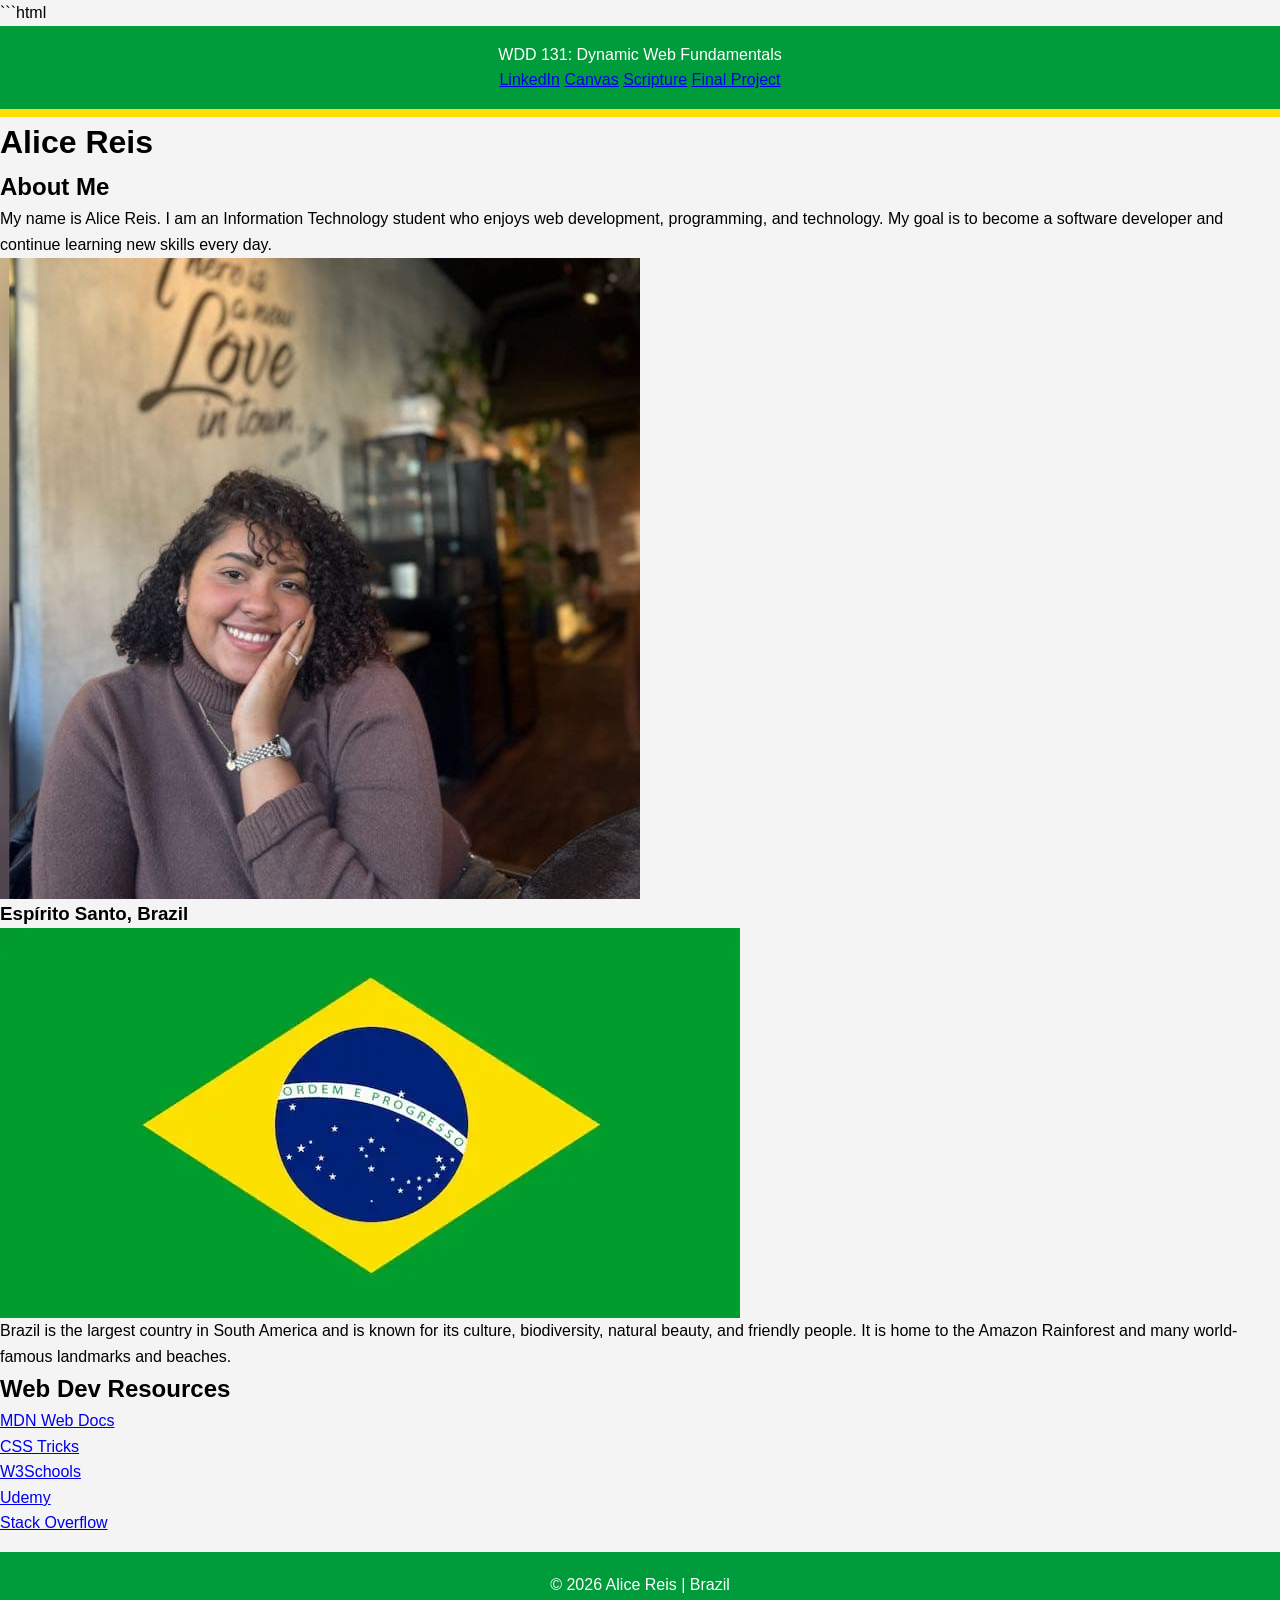
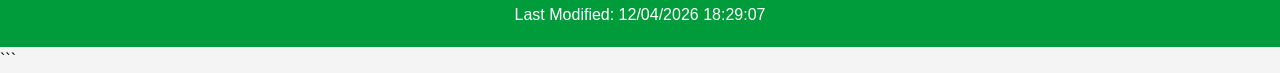
<file: project/index.html>
```html
<!DOCTYPE html>
<html lang="en">
<head>
    <meta charset="UTF-8">
    <meta name="viewport" content="width=device-width, initial-scale=1.0">

    <title>WDD 131 – Dynamic Web Fundamentals – Alice Reis</title>

    <meta name="description"
        content="WDD 131 – Dynamic Web Fundamentals. Alice Reis. HTML, CSS, JavaScript, Web Development.">

    <meta name="author" content="Alice Reis">

    <link rel="stylesheet" href="../styles/styles/base.css">

    <link rel="preconnect" href="https://fonts.googleapis.com">
    <link rel="preconnect" href="https://fonts.gstatic.com" crossorigin>

    <link href="https://fonts.googleapis.com/css2?family=Inter+Tight:wght@400;700&display=swap" rel="stylesheet">

    <script src="../scripts/getdate.js" defer></script>
</head>

<body>

<header>

    <span id="course-title">
        WDD 131: Dynamic Web Fundamentals
    </span>

    <nav>
        <a href="https://linkedin.com" target="_blank">LinkedIn</a>
        <a href="https://byupw.instructure.com/" target="_blank">Canvas</a>
        <a href="https://www.churchofjesuschrist.org/study/scriptures" target="_blank">Scripture</a>
        <a href="#">Final Project</a>
    </nav>

</header>

<main>

    <h1>Alice Reis</h1>

    <section class="card about-card">

        <h2>About Me</h2>

        <div class="about-content">

            <div>
                <p>
                    My name is Alice Reis. I am an Information Technology student
                    who enjoys web development, programming, and technology.
                    My goal is to become a software developer and continue
                    learning new skills every day.
                </p>
            </div>

            <img src="../images/profile.jpg" alt="Alice Reis">

        </div>

        <h3>Espírito Santo, Brazil</h3>

        <div class="country-content">

            <img src="../images/bandeiradobrasil.jpg" alt="Brazil Flag">

            <p>
                Brazil is the largest country in South America and is known for
                its culture, biodiversity, natural beauty, and friendly people.
                It is home to the Amazon Rainforest and many world-famous
                landmarks and beaches.
            </p>

        </div>

    </section>

    <section class="card resources-card">

        <h2>Web Dev Resources</h2>

        <ul>
            <li><a href="https://developer.mozilla.org/">MDN Web Docs</a></li>
            <li><a href="https://css-tricks.com/">CSS Tricks</a></li>
            <li><a href="https://www.w3schools.com/">W3Schools</a></li>
            <li><a href="https://www.udemy.com/">Udemy</a></li>
            <li><a href="https://stackoverflow.com/">Stack Overflow</a></li>
        </ul>

    </section>

</main>

<footer>

    <p>
        &copy; <span id="currentyear"></span>
        Alice Reis | Brazil
    </p>

    <p id="lastModified"></p>

</footer>

</body>
</html>
```
</file>
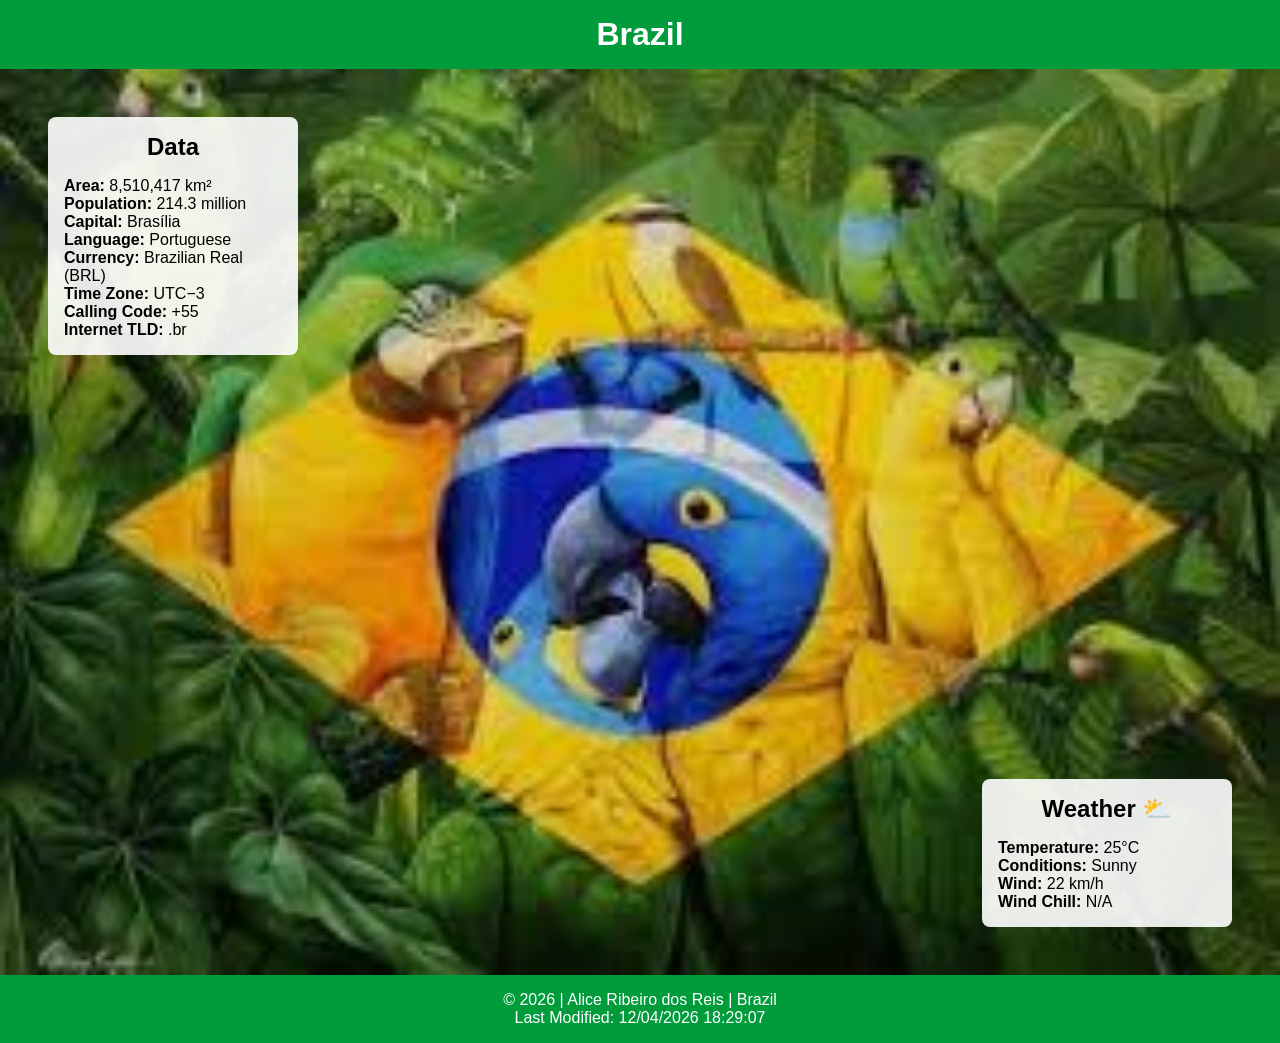
<file: place.html>
<!DOCTYPE html>
<html lang="en-US">
<head>
    <meta charset="UTF-8">
    <meta name="viewport" content="width=device-width, initial-scale=1.0">
    <meta name="description" content="Information about Brazil including geographic data and weather conditions.">
    <meta name="author" content="Alice Ribeiro dos Reis">

    <title>Brazil | Place Project</title>

   <link rel="stylesheet" href="styles/styles/place.css">
   <script defer src="scripts/place.js"></script>
</head>

<body>

<header>
    <h1>Brazil</h1>
</header>

<main>

    <picture class="hero-image">
        <source media="(max-width: 500px)" srcset="images/brazil1small.webp">
        <source media="(max-width: 1000px)" srcset="images/brazil1medium.webp">
        <img src="images/brazil1.jpg" alt="Landscape of Brazil">
    </picture>

    <section class="data">
        <h2>Data</h2>

        <p><strong>Area:</strong> 8,510,417 km²</p>
        <p><strong>Population:</strong> 214.3 million</p>
        <p><strong>Capital:</strong> Brasília</p>
        <p><strong>Language:</strong> Portuguese</p>
        <p><strong>Currency:</strong> Brazilian Real (BRL)</p>
        <p><strong>Time Zone:</strong> UTC−3</p>
        <p><strong>Calling Code:</strong> +55</p>
        <p><strong>Internet TLD:</strong> .br</p>
    </section>

    <section class="weather">
        <h2>Weather</h2>

        <img class="weather-icon" src="images/weather.svg" alt="Weather Icon">

        <p><strong>Temperature:</strong> 25°C</p>
        <p><strong>Conditions:</strong> Sunny</p>
        <p><strong>Wind:</strong> 22 km/h</p>
        <p><strong>Wind Chill:</strong> <span id="windchill"></span></p>
    </section>

</main>

<footer>
    <p>&copy; <span id="currentyear"></span> | Alice Ribeiro dos Reis | Brazil</p>
    <p id="lastModified"></p>
</footer>

</body>
</html>
</file>
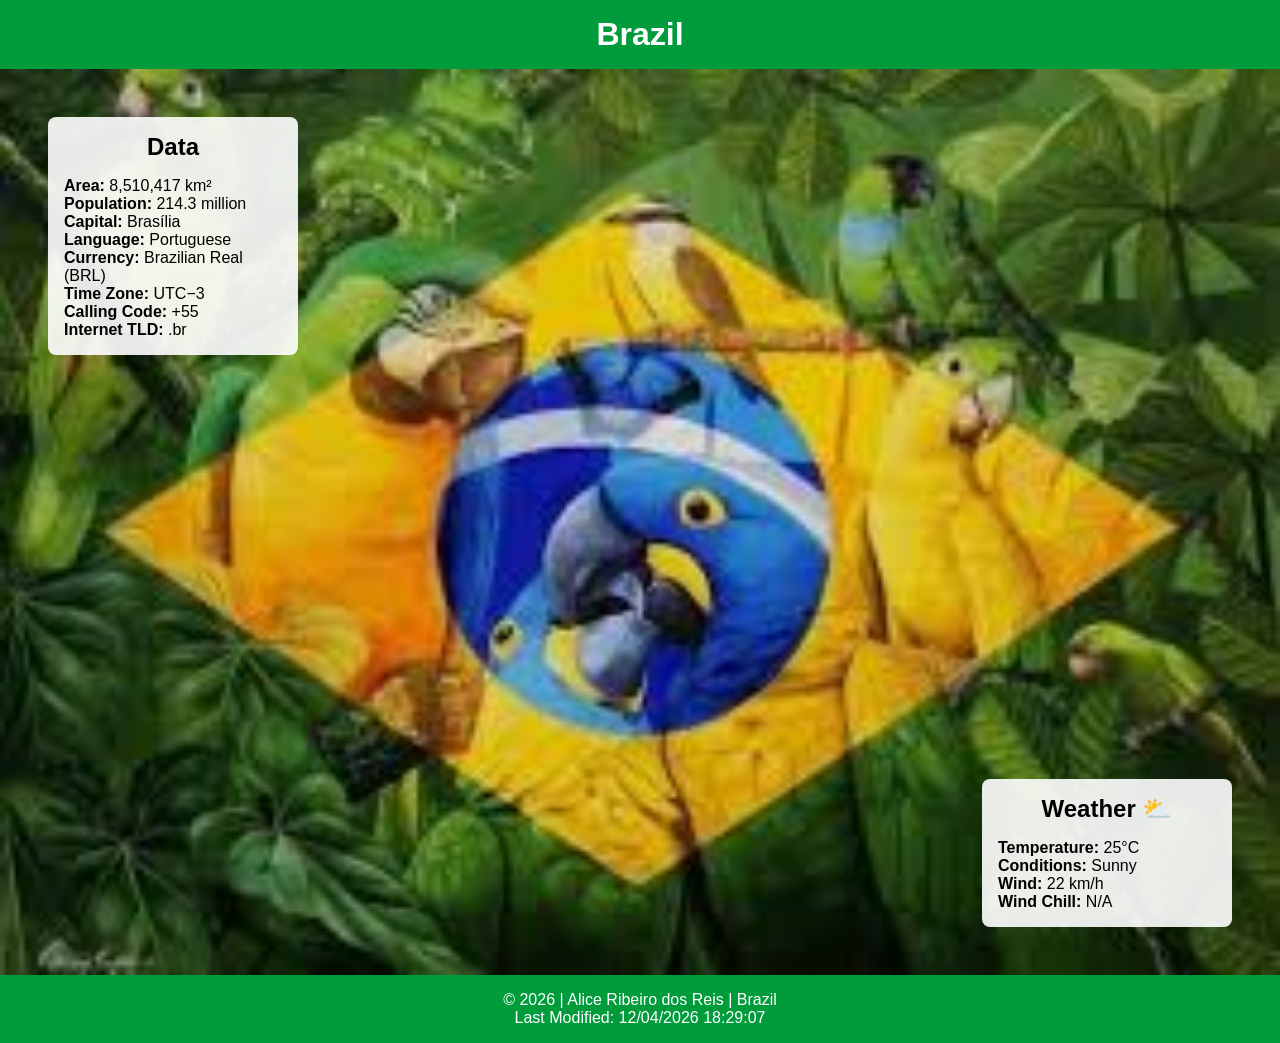
<file: project/place.html>
<!DOCTYPE html>
<html lang="en-US">
<head>
    <meta charset="UTF-8">
    <meta name="viewport" content="width=device-width, initial-scale=1.0">
    <meta name="description" content="Information about Brazil including geographic data and weather conditions.">
    <meta name="author" content="Alice Ribeiro dos Reis">

    <title>Brazil | Place Project</title>

    <link rel="stylesheet" href="../styles/styles/place.css">
    <script defer src="../scripts/place.js"></script>
</head>

<body>

<header>
    <h1>Brazil</h1>
</header>

<main>

    <picture class="hero-image">
        <source media="(max-width: 500px)" srcset="../images/brazil1small.webp">
        <source media="(max-width: 1000px)" srcset="../images/brazil1medium.webp">
        <img src="../images/brazil1.jpg" alt="Landscape of Brazil">
    </picture>

    <section class="data">
        <h2>Data</h2>

        <p><strong>Area:</strong> 8,510,417 km²</p>
        <p><strong>Population:</strong> 214.3 million</p>
        <p><strong>Capital:</strong> Brasília</p>
        <p><strong>Language:</strong> Portuguese</p>
        <p><strong>Currency:</strong> Brazilian Real (BRL)</p>
        <p><strong>Time Zone:</strong> UTC−3</p>
        <p><strong>Calling Code:</strong> +55</p>
        <p><strong>Internet TLD:</strong> .br</p>
    </section>

    <section class="weather">
        <h2>Weather</h2>

        <img class="weather-icon" src="../images/weather.svg" alt="Weather Icon">

        <p><strong>Temperature:</strong> 25°C</p>
        <p><strong>Conditions:</strong> Sunny</p>
        <p><strong>Wind:</strong> 22 km/h</p>
        <p><strong>Wind Chill:</strong> <span id="windchill"></span></p>
    </section>

</main>

<footer>
    <p>&copy; <span id="currentyear"></span> | Alice Ribeiro dos Reis | Brazil</p>
    <p id="lastModified"></p>
</footer>

</body>
</html>
</file>
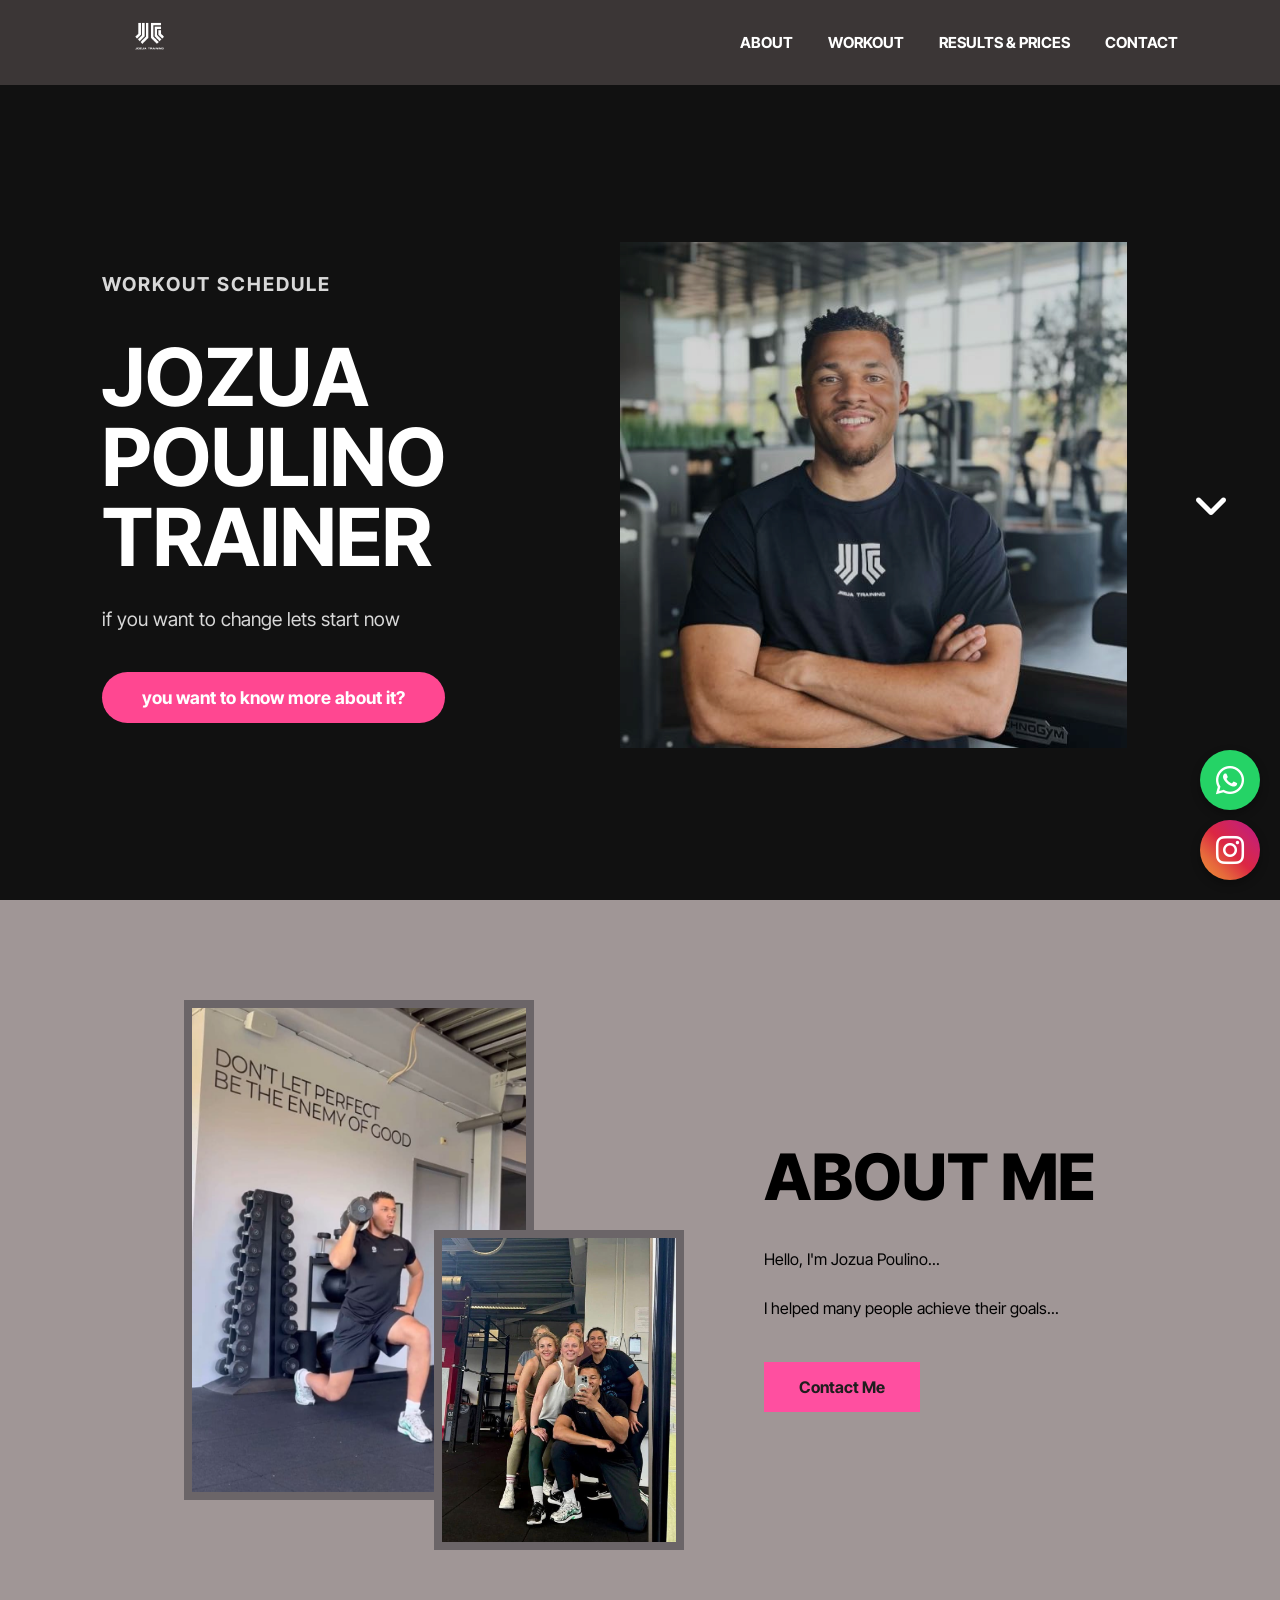
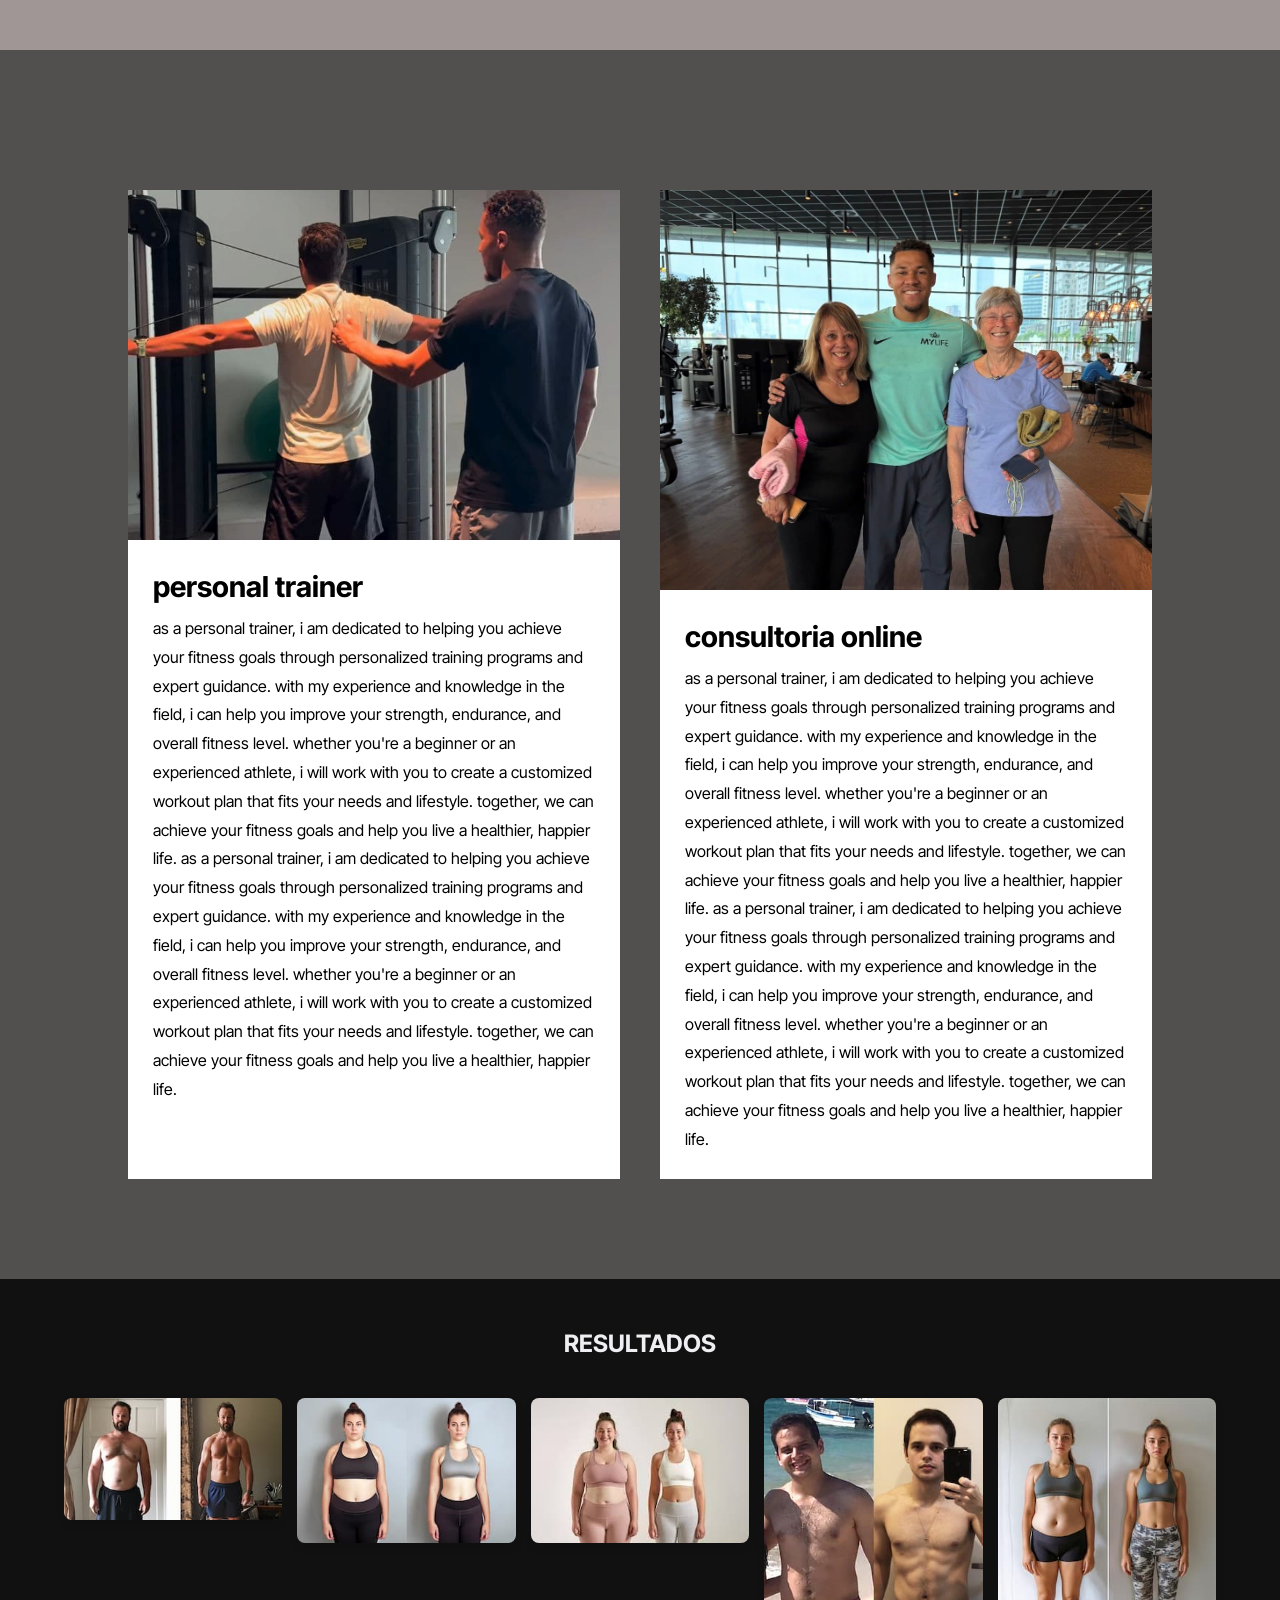
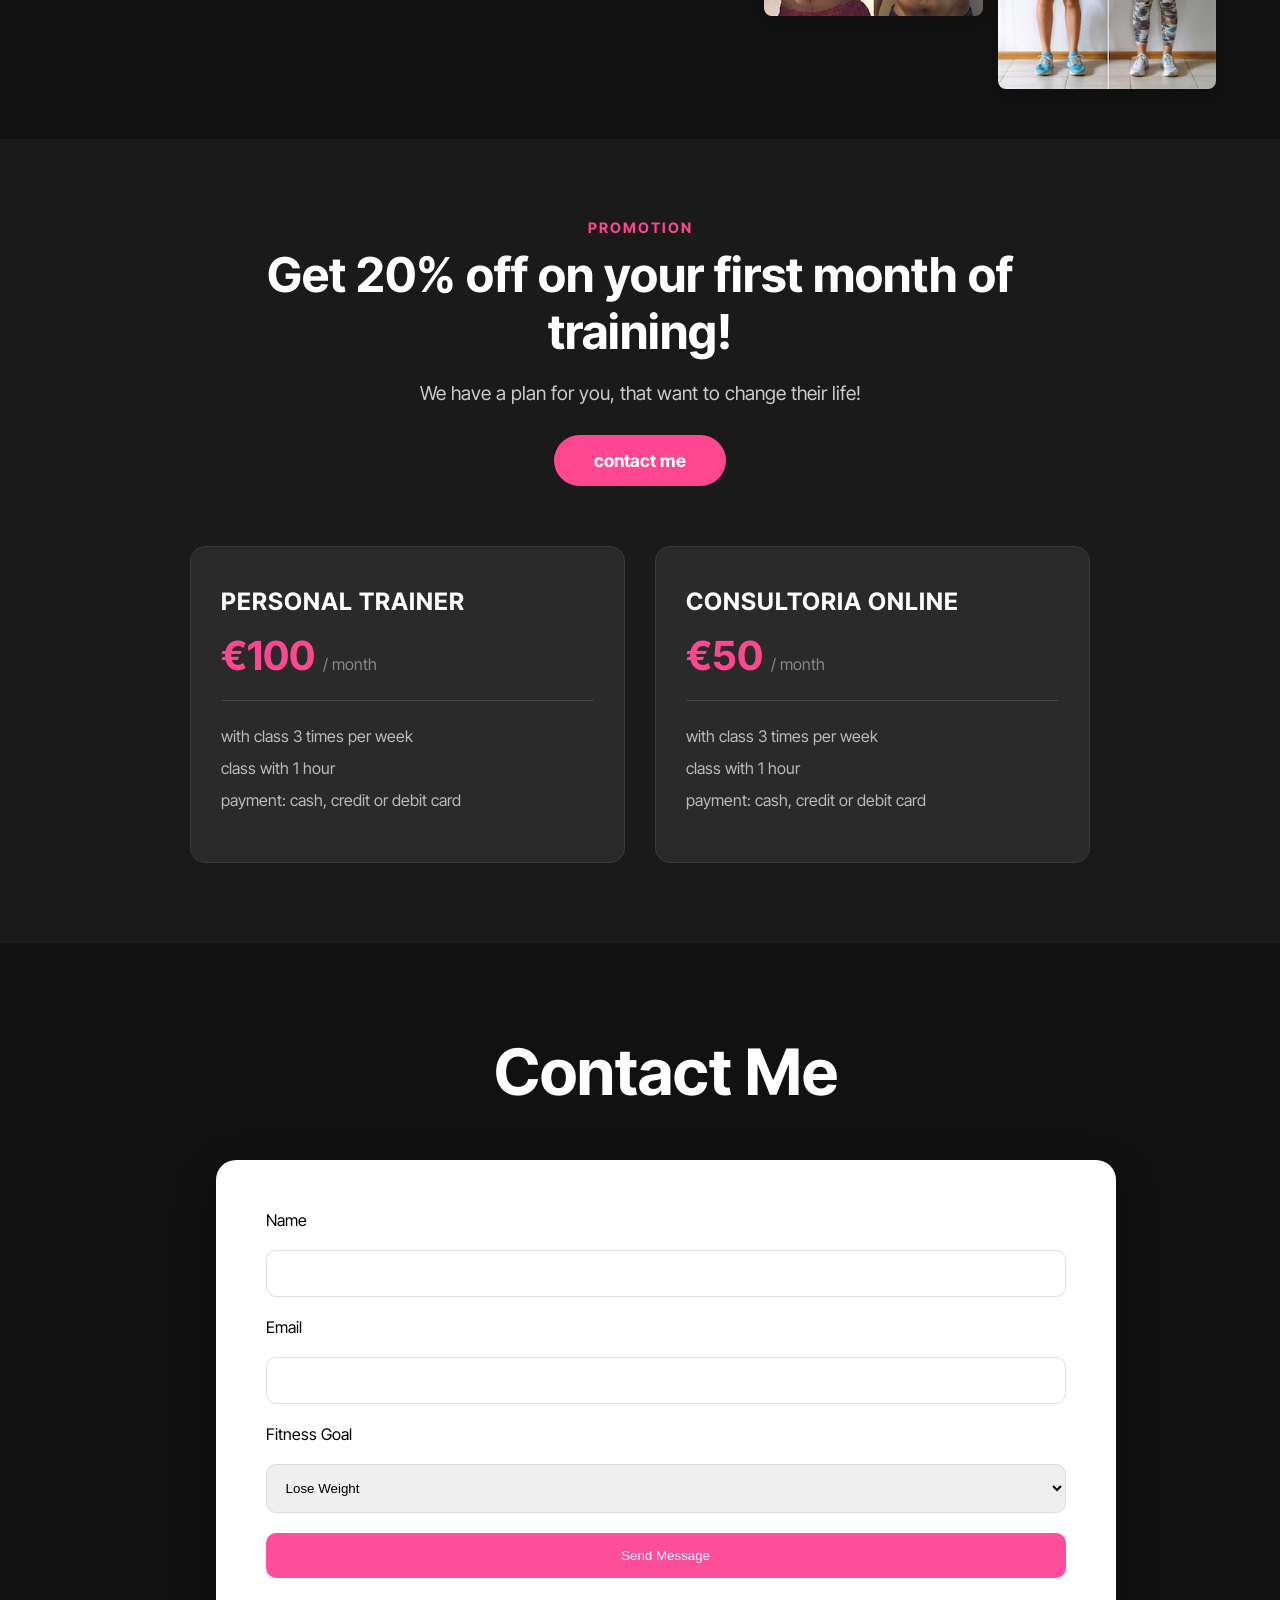
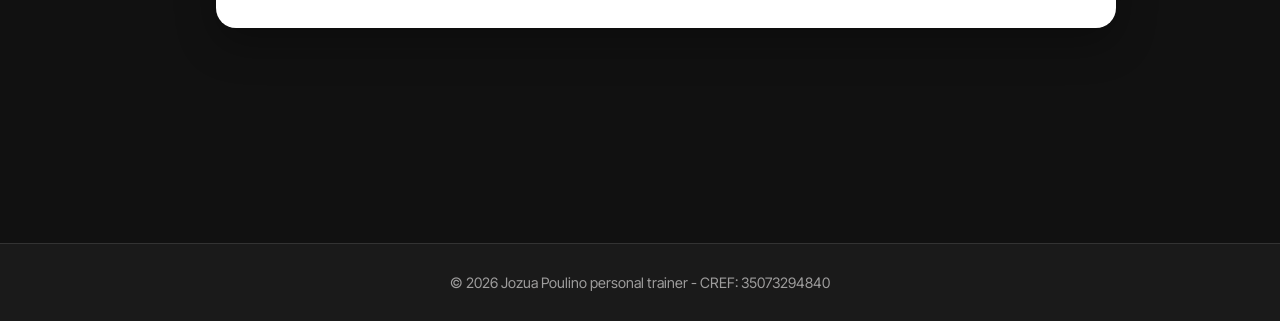
<file: project/siteplan.html>
<!DOCTYPE html>
<html lang="en">
<head>
    <meta charset="UTF-8">
    <meta name="viewport" content="width=device-width, initial-scale=1.0">
    <title>Jozua Poulino Training - Site Plan</title>
     <meta name="description" content="Site plan for Jozua Poulino Training, a personal training service focused on helping clients achieve their fitness goals.">
    <meta name="author" content="Alice Reis">
    <link rel="stylesheet" href="styles/siteplan.css">
    <script src="scripts/siteplan.js" defer></script>
    <link rel="preconnect" href="https://fonts.googleapis.com">
    <link rel="preconnect" href="https://fonts.gstatic.com" crossorigin>
    <link href="https://fonts.googleapis.com/css2?family=Coiny&family=Inter+Tight:ital,wght@0,100..900;1,100..900&family=Sour+Gummy:ital,wght@0,100..900;1,100..900&display=swap" rel="stylesheet">
   <link rel="stylesheet" href="https://cdnjs.cloudflare.com/ajax/libs/font-awesome/6.5.1/css/all.min.css">
</head>

<body>
<header>
    <div class="logo">
        <img src="images/logo.png" alt="Logo Jozua Poulino Training">
    </div>
   
    <nav>
    <ul>
        <li><a href="#about">About</a></li>
        <li><a href="#workout">Workout</a></li>
        <li><a href="#prices">Results & Prices</a></li>
        <li><a href="#contact">Contact</a></li>
    </ul>
</nav>

   <div class="rede-social-flutuante">
    <a href="https://wa.me/31627284446" target="_blank" class="icone-whats" aria-label="WhatsApp">
        <i class="fa-brands fa-whatsapp"></i>
    </a>


   <a href="https://www.instagram.com/jozuapoulino/" target="_blank" class="icone-instagram" aria-label="Instagram">
        <i class="fa-brands fa-instagram"></i>
    </a>
</div>
</header>
   <main>
        <section class="hero-section">
            
            <div class="hero-text">
                <p class="subtitle"> workout schedule</p>
                
                <h1>jozua poulino trainer</h1>
                
                <p>if you want to change lets start now </p>
                
               <a href="#contact" class="btn-primary">you want to know more about it?</a>
            </div>

            <div class="hero-image">
                <img src="images/jozuatrainer.png" alt="photo of jozua trainer">
            </div>

           <div class="scroll-down">
    <a href="#proxima-secao">
        <i class="fa-solid fa-angle-down"></i>
    </a>
</div>

        </section>
    <section id="about" class="about">
    <div class="about-images">
        <img src="images/jozua-1.jpg" alt="Jozua treinando" class="img-1">
        <img src="images/jozua-2.jpg" alt="Jozua treinando musculação" class="img-2">
    </div>

    <div class="about-content">
        <h2>ABOUT ME</h2>

        <p>Hello, I'm Jozua Poulino...</p>

        <p>I helped many people achieve their goals...</p>

        <a href="#contact" class="btn">Contact Me</a>
    </div>

</section>
   <section id="workout" class="consulting">
        <div class="consulting-image">
           
        </div>
        <div class="consulting-content">
            
            </div>
        <div class="personal-trainer">
            <img src="images/jozuatrainer4.jpg" alt="photo of jozua trainer">
            <h1>personal trainer</h1>
            <p>as a personal trainer, i am dedicated to helping you achieve your fitness goals through personalized training programs and expert guidance. with my experience and knowledge in the field, i can help you improve your strength, endurance, and overall fitness level. whether you're a beginner or an experienced athlete, i will work with you to create a customized workout plan that fits your needs and lifestyle. together, we can achieve your fitness goals and help you live a healthier, happier life.
            as a personal trainer, i am dedicated to helping you achieve your fitness goals through personalized training programs and expert guidance. with my experience and knowledge in the field, i can help you improve your strength, endurance, and overall fitness level. whether you're a beginner or an experienced athlete, i will work with you to create a customized workout plan that fits your needs and lifestyle. together, we can achieve your fitness goals and help you live a healthier, happier life.
            </p>
        </div> 
        <div class="online-consulting">
            <img src="images/jozuatrainer3.jpg" alt="photo of jozua trainer">
            <h1>consultoria online</h1>
            <p>as a personal trainer, i am dedicated to helping you achieve your fitness goals through personalized training programs and expert guidance. with my experience and knowledge in the field, i can help you improve your strength, endurance, and overall fitness level. whether you're a beginner or an experienced athlete, i will work with you to create a customized workout plan that fits your needs and lifestyle. together, we can achieve your fitness goals and help you live a healthier, happier life.
            as a personal trainer, i am dedicated to helping you achieve your fitness goals through personalized training programs and expert guidance. with my experience and knowledge in the field, i can help you improve your strength, endurance, and overall fitness level. whether you're a beginner or an experienced athlete, i will work with you to create a customized workout plan that fits your needs and lifestyle. together, we can achieve your fitness goals and help you live a healthier, happier life.
            
            </p>
        </div>

</section>

<section id="results" class="results-section">
    <h1>RESULTADOS</h1>
    
    <div class="results-container">
        <div class="results">
            <img src="images/results1.jpg" alt="photo of results">
        </div>
        <div class="results">
            <img src="images/results2.jpg" alt="photo of results">
        </div>
        <div class="results">
            <img src="images/results3.jpg" alt="photo of results">
        </div>
        <div class="results">
            <img src="images/results4.jpg" alt="photo of results">
        </div>
        <div class="results">
            <img src="images/results5.jpg" alt="photo of results">
        </div>
    </div>
</section>
<section id="prices" class="plans-section">
    <div class="promotion">
        <p class="promo-label">PROMOTION</p>
        <h1>Get 20% off on your first month of training!</h1>
        <p class="promo-desc">We have a plan for you, that want to change their life!</p>
        <a href="#contact" class="btn-primary">contact me</a>
    </div>

    <div class="pricing-container">
        <div class="price-card">
            <h2>Personal Trainer</h2>
            <h3 class="price-value">€100 <span>/ month</span></h3>
            <p>with class 3 times per week</p>
            <p>class with 1 hour</p>
            <p>payment: cash, credit or debit card</p>
        </div>
        
        <div class="price-card highlight-card">
            <h2>Consultoria Online</h2>
            <h3 class="price-value">€50 <span>/ month</span></h3>
            <p>with class 3 times per week</p>
            <p>class with 1 hour</p>
            <p>payment: cash, credit or debit card</p>
        </div>
    </div>
</section>
<section id="contact" class="contact-section">

    <h2 class="contact-title">Contact Me</h2>

    <div class="contact-container">

        <form id="contactForm">

            <label for="name">Name</label>
            <input type="text" id="name" required>

            <label for="email">Email</label>
            <input type="email" id="email" required>

            <label for="goal">Fitness Goal</label>
            <select id="goal">
                <option>Lose Weight</option>
                <option>Build Muscle</option>
                <option>Improve Health</option>
            </select>

            <button type="submit">Send Message</button>

        </form>

    </div>


  </main>
  <footer class="site-footer">
    <div class="footer-container">
        

        <div class="footer-info">
            <p>&copy; 2026 Jozua Poulino personal trainer  - CREF: 35073294840</p>
        </div>

        
    </div>
</footer>
<button id="topBtn">↑</button>
</body>
</html>
</file>
<file: styles/styles/base.css>
:root {
    --green: #009c3b;
    --yellow: #ffdf00;
    --blue: #002776;
    --white: #ffffff;
}

* {
    margin: 0;
    padding: 0;
    box-sizing: border-box;
}

body {
    font-family: Arial, Helvetica, sans-serif;
    line-height: 1.6;
    background-color: #f4f4f4;
}

header {
    background-color: var(--green);
    color: white;
    text-align: center;
    padding: 1rem;
    border-bottom: 8px solid var(--yellow);
}

header h1 {
    font-size: 2rem;
}

.hero-image img {
    width: 100%;
    height: auto;
    display: block;
}

.data,
.weather {
    background-color: white;
    margin: 1rem;
    padding: 1rem;
    border-radius: 4px;
    box-shadow: 0 0 10px rgba(0,0,0,0.15);
}

.data h2,
.weather h2 {
    background-color: var(--green);
    color: white;
    padding: .75rem;
    margin: -1rem -1rem 1rem -1rem;
    text-align: center;
}

.data p,
.weather p {
    margin-bottom: .5rem;
}

.weather-icon {
    width: 60px;
    display: block;
    margin: 0 auto 1rem;
}

footer {
    background-color: var(--green);
    color: white;
    text-align: center;
    padding: 1rem;
    margin-top: 1rem;
}

footer p {
    margin: .25rem 0;
}

/* DESKTOP VIEW */

@media screen and (min-width: 768px) {

    main {
        position: relative;
    }

    .hero-image img {
        width: 100%;
        min-height: 700px;
        object-fit: cover;
    }

    .data,
    .weather {
        position: absolute;
        width: 320px;
        background-color: rgba(255,255,255,0.9);
        border-radius: 0;
    }

    .data {
        top: 40px;
        left: 40px;
    }

    .weather {
        bottom: 40px;
        right: 40px;
    }

    .data h2,
    .weather h2 {
        text-align: left;
        padding-left: 1rem;
    }

    .weather-icon {
        display: none;
    }

    .weather h2::after {
        content: " ⛅";
        font-size: 1.3rem;
    }
}
</file>
<file: styles/styles/place.css>
:root {
    --green: #009c3b;
    --yellow: #ffdf00;
    --blue: #002776;
    --white: #ffffff;
}

* {
    margin: 0;
    padding: 0;
    box-sizing: border-box;
}

body {
    font-family: Arial, sans-serif;
}

header {
    background-color: var(--green);
    color: white;
    text-align: center;
    padding: 1rem;
}

.hero-image img {
    width: 100%;
    display: block;
}

.data,
.weather {
    margin: 1rem;
    padding: 1rem;
    background-color: rgba(255,255,255,0.9);
    border-radius: 8px;
}

.data h2,
.weather h2 {
    text-align: center;
    margin-bottom: 1rem;
}

.weather-icon {
    display: block;
    width: 60px;
    margin: 0 auto 1rem;
}

footer {
    background-color: var(--green);
    color: white;
    text-align: center;
    padding: 1rem;
}



@media screen and (min-width: 768px) {

    main {
        position: relative;
    }

    .data {
        position: absolute;
        top: 2rem;
        left: 2rem;
        width: 250px;
    }

    .weather {
        position: absolute;
        bottom: 2rem;
        right: 2rem;
        width: 250px;
    }

    .weather-icon {
        display: none;
    }

    .weather h2::after {
        content: " ⛅";
    }
}
</file>
<file: project/styles/siteplan.css>
body {
    margin: 0;
    padding: 0;
}
html,
body {
    width: 100%;
    overflow-x: hidden;
}
* {
    margin: 0;
    padding: 0;
    box-sizing: border-box;
}

body {
    font-family: "Inter Tight", sans-serif;
    background: #111;
    
}



header {
    position: fixed;
    top: 0;
    left: 0;
    width: 100%;

    display: flex;
    justify-content: space-between;
    align-items: center;

    padding: 8px 8%; /* diminui a altura da faixa preta */

    background: #3b3636;
    z-index: 1000;
}

.logo img {
    max-height: 65px;
    width: auto;
}

nav ul {
    display: flex;
    list-style: none;
    gap: 35px;
    margin: 0;
    padding: 0;
}

nav a {
    color: white;
    text-decoration: none;
    font-weight: 700;
    text-transform: uppercase;
    font-size: 0.95rem;
}

nav a:hover {
    color: #ff4f9d;
}


.social-links {
    display: flex;
    gap: 20px;
}

.social-links a {
    color: white;
    font-size: 28px;
    text-decoration: none;
    transition: 0.3s;
}

.social-links a:hover {
    color: #ff4f9d;
}


.hero-section {
    min-height: 100vh;

    display: flex;
    align-items: center;
    justify-content: space-between;

    padding-top: 90px;
    padding-left: 8%;
    padding-right: 4%;

    background:
    linear-gradient(
        90deg,
        rgba(0,0,0,0.85) 0%,
       
    );

    overflow: hidden;
}





.hero-text {
    width: 40%;
    color: white;
}

.subtitle {
    color: #ff4f9d;
    text-transform: uppercase;
    font-weight: 700;
    letter-spacing: 2px;
    margin-bottom: 15px;
}

.hero-text h1 {
    font-size: 5rem;
    line-height: 1;
    text-transform: uppercase;
    margin-bottom: 25px;
}

.hero-text p {
    font-size: 1.2rem;
    line-height: 1.8;
    margin-bottom: 35px;
    color: #d8d8d8;
}



.btn-primary {
    display: inline-block;

    padding: 18px 45px;

    background: #ff4f9d;
    color: white;

    text-decoration: none;
    font-weight: 700;

    border-radius: 50px;

    transition: 0.3s;
}

.btn-primary:hover {
    transform: translateY(-3px);
}



.hero-image {
    width: 45%;

    display: flex;
    justify-content: flex-end;
    align-items: flex-end;
}

.hero-image img {
    width: 100%;
    max-width: 850px;
    height: auto;
    display: block;
}





.rede-social-flutuante {
    position: fixed;
    bottom: 20px;
    right: 20px;

    display: flex;
    flex-direction: column;
    gap: 10px;
}

.icone-whats,
.icone-instagram {
    display: flex;
    justify-content: center;
    align-items: center;

    width: 60px;
    height: 60px;

    border-radius: 50%;
    color: white;
    text-decoration: none;
    font-size: 32px;

    box-shadow: 0 4px 10px rgba(0,0,0,0.3);
    transition: transform 0.3s ease;
}

.icone-whats {
    background-color: #25D366;
}

.icone-instagram {
    background: linear-gradient(
        45deg,
        #f09433,
        #e6683c,
        #dc2743,
        #cc2366,
        #bc1888
    );
}

.icone-whats:hover,
.icone-instagram:hover {
    transform: scale(1.1);
}
.scroll-down {
    text-align: center;
    margin-top: 20px;
}

.scroll-down a {
    color: white;
    font-size: 40px;
    text-decoration: none;
}

.scroll-down a:hover {
    opacity: 0.8;
}
.about {
    display: flex;
    align-items: center;
    justify-content: center;
    gap: 80px;

    padding: 100px 10%;
    background: #f5f5f5;
}

.about-images {
    position: relative;
    width: 100%;
    max-width: 500px;
    height: 550px;
}

.img-1 {
    width: 350px;
    height: 500px;
    object-fit: cover;
    border: 8px solid rgb(107, 101, 104);
}

.img-2 {
    position: absolute;
    bottom: 0;
    right: 0;

    width: 250px;
    height: 320px;
    object-fit: cover;

    border: 8px solid rgb(107, 101, 104);
}

.about-content {
    max-width: 550px;
}

.about-content h2 {
    font-size: 4rem;
    font-weight: 800;
    margin-bottom: 30px;
    text-transform: uppercase;
}

.about-content p {
    margin-bottom: 20px;
    line-height: 1.8;
    color: #000000;
}

.btn {
    display: inline-block;
    background: #ff4fa0;
    color: rgb(31, 30, 30);
    padding: 15px 35px;
    text-decoration: none;
    font-weight: bold;
    margin-top: 20px;
}
.about {
    background: #a09696;
}

.card-content {
    padding: 30px;
}

.consulting {
    padding: 100px 10%;
    background: #524f4f;
}

.consulting {
    display: grid;
    grid-template-columns: 1fr 1fr;
    gap: 40px;
}

.personal-trainer,
.online-consulting {
    background: white;
    overflow: hidden;
}

.personal-trainer img {
    width: 100%;
    height: 350px;
    object-fit: cover; /* Altere de contain para cover */
    object-position: center;
}

.online-consulting img {
    width: 100%;
    height: 400px;
    object-fit: cover;
    object-position: top;
}

.personal-trainer h1,
.online-consulting h1 {
    padding: 25px 25px 10px;
    font-size: 1.8rem;
}

.personal-trainer p,
.online-consulting p {
    padding: 0 25px 25px;
    line-height: 1.8;
}

.results-section {
    padding: 50px 5%;
    text-align: center;
}

.results-section h1 {
    color: #eeeef3; 
    margin-bottom: 40px;
    text-transform: uppercase;
}


.results-container {
    display: flex;
    justify-content: center; 
    gap: 15px; 
    flex-wrap: wrap; 
}


.results {
    flex: 1; 
    min-width: 150px;
    max-width: 220px; 
}


.results img {
    width: 100%; 
    height: auto; 
    border-radius: 8px; 
    display: block;
    box-shadow: 0 4px 8px rgba(0,0,0,0.1); 
}

.plans-section {
    background-color: #1a1a1a; 
    color: #ffffff; 
    padding: 80px 5%;
    display: flex;
    flex-direction: column;
    align-items: center;
    text-align: center;
}


.promotion {
    max-width: 800px;
    margin-bottom: 60px;
}

.promo-label {
    color: #ff4791; /* Rosa choque */
    font-size: 0.9rem;
    font-weight: bold;
    letter-spacing: 2px;
    text-transform: uppercase;
    margin-bottom: 10px;
}

.promotion h1 {
    font-size: 3rem;
    line-height: 1.2;
    margin-bottom: 20px;
}

.promo-desc {
    color: #cccccc; 
    font-size: 1.2rem;
    margin-bottom: 30px;
}

.btn-primary {
    display: inline-block;
    background-color: #ff4791;
    color: #ffffff;
    text-decoration: none;
    padding: 15px 40px;
    font-size: 1.1rem;
    font-weight: bold;
    border-radius: 50px; 
    text-transform: lowercase;
    transition: background-color 0.3s ease, transform 0.2s ease;
}

.btn-primary:hover {
    background-color: #e6367c; 
    transform: translateY(-3px); 
}


.pricing-container {
    display: flex;
    justify-content: center;
    gap: 30px;
    flex-wrap: wrap; 
    width: 100%;
    max-width: 900px;
}

.price-card {
    background-color: #2a2a2a; 
    border: 1px solid #3a3a3a;
    border-radius: 15px;
    padding: 40px 30px;
    flex: 1;
    min-width: 280px;
    text-align: left;
    transition: transform 0.3s ease;
}

.price-card:hover {
    transform: translateY(-10px);
    border-color: #ff4791;
}

.price-card h2 {
    font-size: 1.5rem;
    margin-bottom: 15px;
    text-transform: uppercase;
    letter-spacing: 1px;
}

.price-value {
    font-size: 2.5rem;
    color: #ff4791;
    margin-bottom: 25px;
    border-bottom: 1px solid #444;
    padding-bottom: 20px;
}

.price-value span {
    font-size: 1rem;
    color: #888;
    font-weight: normal;
}

.price-card p {
    color: #bbbbbb;
    margin-bottom: 12px;
    font-size: 1rem;
}

html {
    scroll-behavior: smooth;
}


.secao-resultados {
    background-color: #4a4a4a; 
    padding: 80px 5%;
    display: flex;
    flex-direction: column;
    align-items: center;
}

.secao-resultados h1 {
    color: #ffffff;
    margin-bottom: 40px;
}
.site-footer {
    background-color: #1a1a1a;
    padding: 30px 5%;
    color: #9e9d9d;
    border-top: 1px solid #333;
    
    
    display: flex;
    flex-direction: column;
    align-items: center;
    justify-content: center;
    text-align: center;
}






.footer-info p {
    font-size: 0.9rem;
    margin: 0;
}

.contact-section {
    min-height: 100vh;

   
    align-items: center;
  

    padding-top: 90px;
    padding-left: 8%;
    padding-right: 4%;

    background:
    linear-gradient(
        90deg,
        rgba(0,0,0,0.85) 0%,
       
    );
}

.contact-title {
    color: white;
    font-size: 4rem;
    text-align: center;
    margin-bottom: 50px;
}

.contact-container {
    width: 90%;
    max-width: 900px;

    background: white;
    padding: 50px;
    border-radius: 20px;
    margin: 0 auto;
    box-shadow: 0 15px 40px rgba(0,0,0,0.3);
}

#contactForm {
    display: flex;
    flex-direction: column;
    gap: 20px;
}

#contactForm input,
#contactForm select {
    width: 100%;
    padding: 15px;
    border: 1px solid #ddd;
    border-radius: 10px;
}

#contactForm button {
    background: #ff4f9a;
    color: white;
    border: none;
    padding: 15px;
    border-radius: 10px;
    cursor: pointer;
}
html {
    scroll-behavior: smooth;
}
section {
    opacity: 0;
    transform: translateY(50px);
    transition: 0.8s;
}

section.show {
    opacity: 1;
    transform: translateY(0);
}
#topBtn {
    position: fixed;
    bottom: 20px;
    right: 20px;

    width: 50px;
    height: 50px;

    border: none;
    border-radius: 50%;

    background: #000;
    color: white;

    font-size: 20px;
    cursor: pointer;

    display: none;

    box-shadow: 0 4px 10px rgba(0,0,0,.3);
}

#topBtn:hover {
    transform: scale(1.1);
}
html {
    scroll-behavior: smooth;
}
* {
    box-sizing: border-box;
}

img {
    max-width: 100%;
    height: auto;
}

body {
    overflow-x: hidden;
}
@media (max-width: 768px) {

    .hero-section,
    .about,
    .consulting,
    .pricing-container {
        flex-direction: column;
    }

    h1 {
        font-size: 2rem;
    }

    .contact-container {
        width: 90%;
        padding: 30px;
    }
}


@media (max-width: 768px) {

    header {
        padding: 10px 20px;
        flex-direction: column;
        gap: 15px;
    }

    nav ul {
        flex-wrap: wrap;
        justify-content: center;
        gap: 15px;
    }

    .hero-section {
        flex-direction: column;
        text-align: center;
        padding: 120px 20px 50px;
    }

    .hero-text,
    .hero-image {
        width: 100%;
    }

    .hero-text h1 {
        font-size: 2.5rem;
    }

    .hero-image img {
        max-width: 90%;
        height: auto;
    }

    .about {
        flex-direction: column;
        padding: 60px 20px;
        gap: 40px;
    }

    .about-images,
    .about-content {
        width: 100%;
    }

    .img-1,
    .img-2 {
        position: static;
        width: 100%;
        height: auto;
        margin-bottom: 20px;
    }

    .consulting {
        grid-template-columns: 1fr;
        padding: 60px 20px;
    }

    .personal-trainer,
    .online-consulting {
        width: 100%;
    }

    .results-container {
        flex-wrap: wrap;
        justify-content: center;
    }

    .results {
        width: 45%;
    }

    .promotion h1 {
        font-size: 2rem;
    }

    .pricing-container {
        flex-direction: column;
        align-items: center;
    }

    .price-card {
        width: 100%;
        max-width: 500px;
    }

    .contact-section {
        padding: 80px 20px;
    }

    .contact-title {
        font-size: 2.5rem;
    }

    .contact-container {
        width: 100%;
        max-width: 500px;
        padding: 30px;
    }

    #contactForm input,
    #contactForm select,
    #contactForm button {
        width: 100%;
    }
}

@media screen and (min-width: 769px) and (max-width: 1024px) {

    .hero-text h1 {
        font-size: 3.5rem;
    }

    .about {
        gap: 40px;
        padding: 80px 40px;
    }

    .about-images {
        max-width: 400px;
    }

    .img-1 {
        width: 280px;
        height: auto;
    }

    .img-2 {
        width: 200px;
        height: auto;
    }

    .results {
        max-width: 180px;
    }

    .contact-container {
        width: 95%;
    }
}


@media screen and (max-width: 480px) {

    header {
        padding: 10px;
    }

    nav ul {
        gap: 10px;
    }

    nav a {
        font-size: 0.75rem;
    }

    .hero-text h1 {
        font-size: 2rem;
    }

    .about-content h2 {
        font-size: 2.2rem;
    }

    .contact-title {
        font-size: 2rem;
    }

    .promotion h1 {
        font-size: 1.8rem;
    }

    .results {
        width: 100%;
        max-width: 280px;
    }

    .icone-whats,
    .icone-instagram {
        width: 50px;
        height: 50px;
        font-size: 24px;
    }
}
@media (max-width: 768px) {

    .about-images {
        height: auto;
        display: flex;
        flex-direction: column;
        gap: 20px;
        align-items: center;
    }

    .img-1 {
        width: 100%;
        max-width: 350px;
        height: auto;
    }

    .img-2 {
        position: static;
        width: 100%;
        max-width: 300px;
        height: auto;
    }

}
</file>
